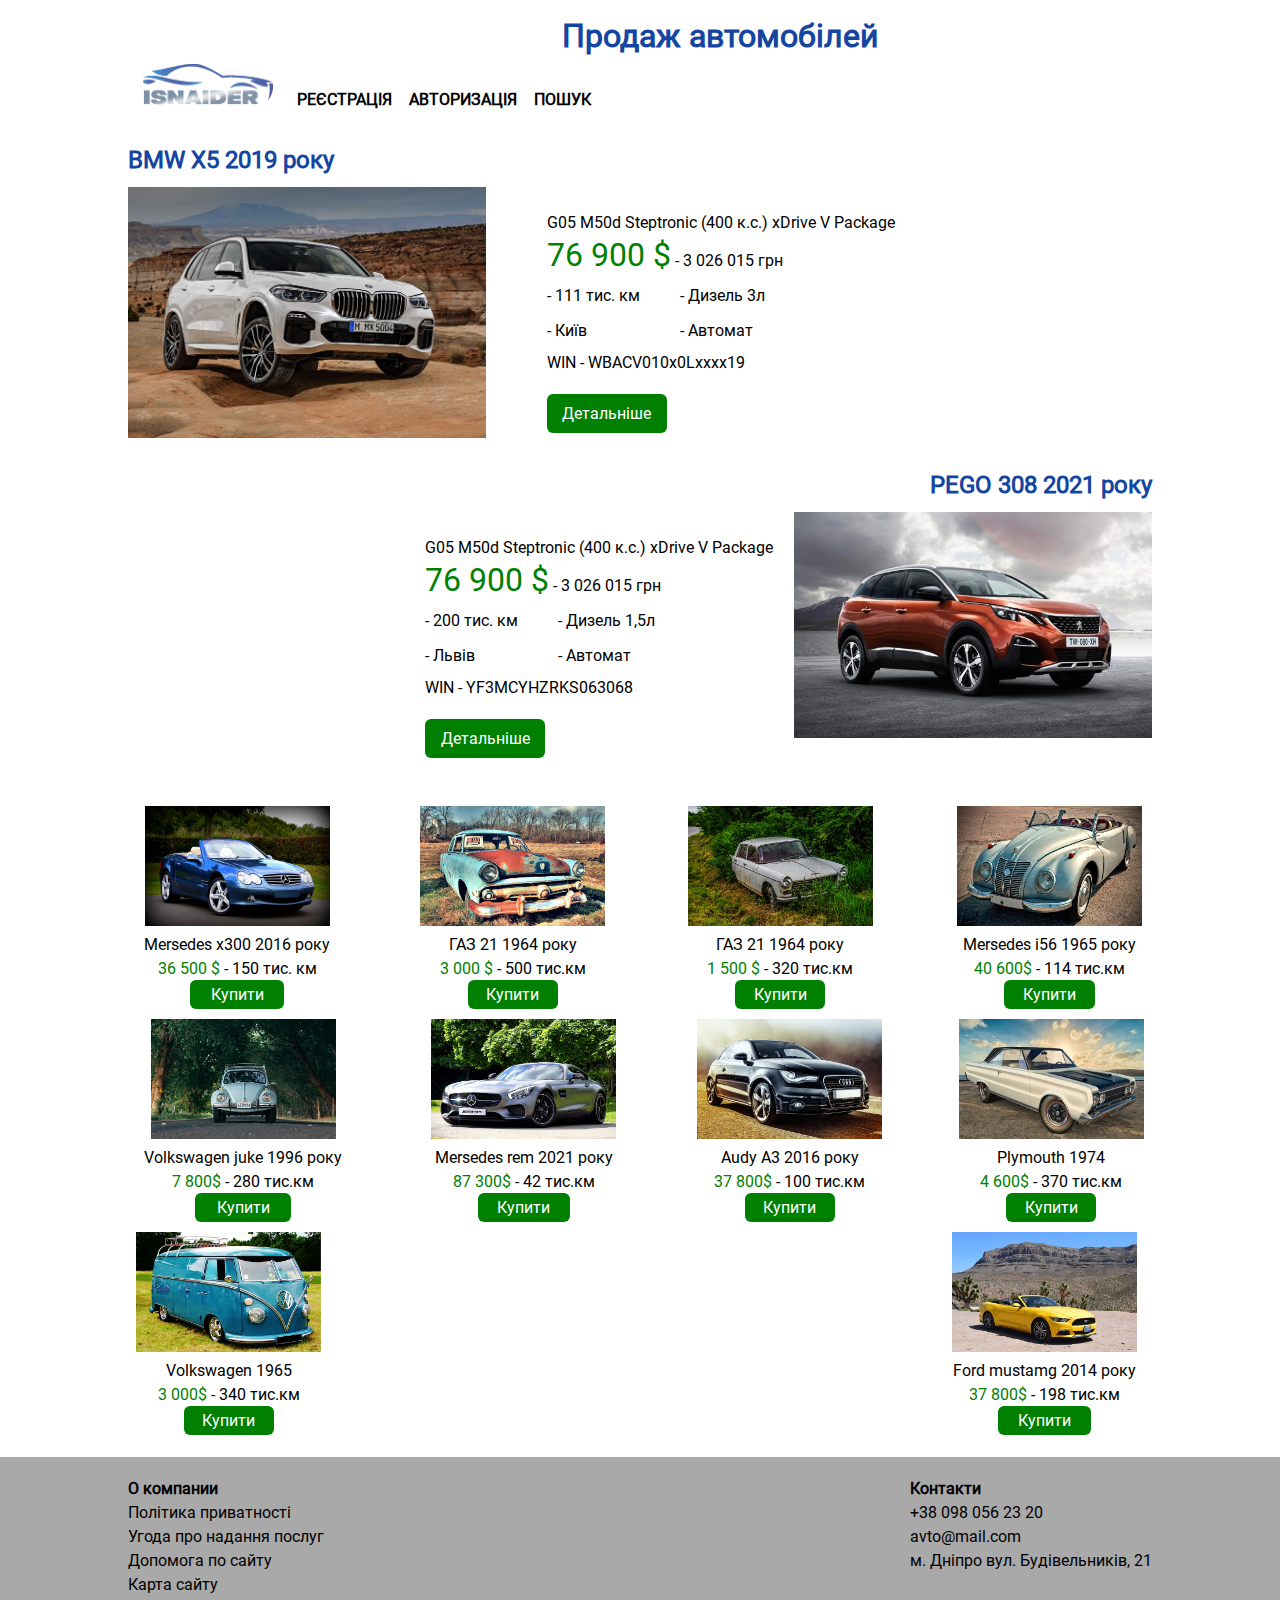
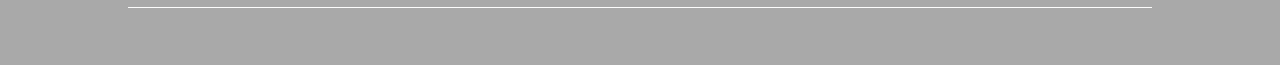
<file: index.html>
<!DOCTYPE html>
<html lang="en">
<head>
    <meta charset="UTF-8">
    <meta name="viewport" content="width=device-width, initial-scale=1.0">
    <title>Home</title>
    <link rel="stylesheet" href="css/reset.css">
    <link rel="stylesheet" href="https://cdnjs.cloudflare.com/ajax/libs/font-awesome/6.5.1/css/all.min.css" integrity="sha512-DTOQO9RWCH3ppGqcWaEA1BIZOC6xxalwEsw9c2QQeAIftl+Vegovlnee1c9QX4TctnWMn13TZye+giMm8e2LwA==" crossorigin="anonymous" referrerpolicy="no-referrer" />
    <link rel="stylesheet" href="css/style.css">
</head>
<body>
    <div class="wrapper--home">
        <header class="header">
            <div class="logo-wrap"><a href="index.html"><img src="images/logo.png" alt="logotype"></a></div>
            <div class="menu-wrap">
                <h1 class="menu-wrap__heading--home">Продаж автомобілей</h1>
                <ul class="menu">
                    <li class="menu__item"><a href="pages/sign_up.html" class="menu__link--home">Реєстрація</a></li>
                    <li class="menu__item"><a href="pages/sign_in.html" class="menu__link--home">Авторизація</a></li>
                    <li class="menu__item"><a href="pages/search.html" class="menu__link--home">Пошук</a></li>
                </ul>
            </div>
        </header>
        <main class="main--home">
            <section class="info">
                <article class="info__item">
                    <h2 class="info__heading">BMW X5 2019 року</h2>
                    <div class="info__text">
                        <div class="info__picture">
                            <img src="images/BMW.jpg" alt="silver car bmw">
                        </div>
                        <div class="info__detail">
                            <p>
                                G05 M50d Steptronic (400 к.с.) xDrive V Package
                            </p>
                            <p>
                                <span class="info__detail--special" >76 900 $</span> - 3 026 015 грн
                            </p>
                            <div class="info__car">
                                <div>
                                    <p>
                                        <i class="fa-brands fa-cloudscale"> </i> - 111 тис. км
                                    </p>
                                    <p>
                                        <i class="fa-solid fa-location-dot"> </i> - Київ
                                    </p>
                                </div>
                                <div>
                                    <p>
                                        <i class="fa-solid fa-gas-pump"> </i> - Дизель 3л
                                    </p>
                                    <p>
                                        <i class="fa-solid fa-a"> </i> - Автомат
                                    </p>
                                </div>
                            </div>
                            <p>
                                WIN - WBACV010x0Lxxxx19
                            </p>
                            <p>
                                <input type="button" name="details" value="Детальніше" class="more_details">
                            </p>
                        </div>
                    </div>
                </article>
                <article class="info__item">
                    <h2 class="info__heading--spesial">PEGO 308 2021 року</h2>
                    <div class="info__text--spesial">
                        <div class="info__detail">
                            <p>
                                G05 M50d Steptronic (400 к.с.) xDrive V Package
                            </p>
                            <p>
                                <span class="info__detail--special" >76 900 $</span> - 3 026 015 грн
                            </p>
                            <div class="info__car">
                                <div>
                                    <p>
                                        <i class="fa-brands fa-cloudscale"> </i> - 200 тис. км
                                    </p>
                                    <p>
                                        <i class="fa-solid fa-location-dot"> </i> - Львів
                                    </p>
                                </div>
                                <div>
                                    <p>
                                        <i class="fa-solid fa-gas-pump"> </i> - Дизель 1,5л
                                    </p>
                                    <p>
                                        <i class="fa-solid fa-a"> </i> - Автомат
                                    </p>
                                </div>
                            </div>
                            <p>
                                WIN - YF3MCYHZRKS063068
                            </p>
                            <p>
                                <input type="button" name="details" value="Детальніше" class="more_details">
                            </p>
                        </div>
                        <div class="info__picture">
                            <img src="images/pego.jpg" alt="silver car bmw">
                        </div>
                    </div>
                </article>
            </section>
            <div class="products-wrap">
                <div class="products-wrap__item">
                    <img src="images/car01.jpg" alt=" blue car mersedes" class="products-wrap__picture">
                    <h3 class="products-wrap__item">Mersedes x300 2016 року</h3>
                    <p class="description">
                        <span class="description--special" >36 500 $</span> - 150 тис. км
                    </p>
                    <a href="#" class="products-wrap__btn">Купити</a>
                </div>
                <div class="products-wrap__item">
                    <img src="images/car02.jpg" alt=" old car volga" class="products-wrap__picture">
                    <h3 class="products-wrap__item">ГАЗ 21 1964 року</h3>
                    <p class="description">
                        <span class="description--special" >3 000 $</span> - 500 тис.км
                    </p>
                    <a href="#" class="products-wrap__btn">Купити</a>
                </div>
                <div class="products-wrap__item">
                    <img src="images/car03.jpg" alt="old car volga" class="products-wrap__picture">
                    <h3 class="products-wrap__item">ГАЗ 21 1964 року</h3>
                    <p class="description">
                        <span class="description--special" >1 500 $</span> - 320 тис.км
                    </p>
                    <a href="#" class="products-wrap__btn">Купити</a>
                </div>
                <div class="products-wrap__item">
                    <img src="images/car04.jpg" alt="silver old car" class="products-wrap__picture">
                    <h3 class="products-wrap__item">Mersedes i56 1965 року</h3>
                    <p class="description">
                        <span class="description--special" >40 600$</span> - 114 тис.км
                    </p>
                    <a href="#" class="products-wrap__btn">Купити</a>
                </div>
                <div class="products-wrap__item">
                    <img src="images/car05.jpg" alt="light blue car volkswagen" class="products-wrap__picture">
                    <h3 class="products-wrap__item">Volkswagen juke 1996 року</h3>
                    <p class="description">
                        <span class="description--special" >7 800$</span> - 280 тис.км
                    </p>
                    <a href="#" class="products-wrap__btn">Купити</a>
                </div>
                <div class="products-wrap__item">
                    <img src="images/car06.jpg" alt=" silver car mersedes" class="products-wrap__picture">
                    <h3 class="products-wrap__item">Mersedes rem 2021 року</h3>
                    <p class="description">
                        <span class="description--special" >87 300$</span> - 42 тис.км
                    </p>
                    <a href="#" class="products-wrap__btn">Купити</a>
                </div>
                <div class="products-wrap__item">
                    <img src="images/car07.jpg" alt=" black car audy" class="products-wrap__picture">
                    <h3 class="products-wrap__item">Audy A3 2016 року</h3>
                    <p class="description">
                        <span class="description--special" >37 800$</span> - 100 тис.км
                    </p>
                    <a href="#" class="products-wrap__btn">Купити</a>
                </div>
                <div class="products-wrap__item">
                    <img src="images/car08.jpg" alt="white old car" class="products-wrap__picture">
                    <h3 class="products-wrap__item">Plymouth 1974</h3>
                    <p class="description">
                        <span class="description--special" >4 600$</span> - 370 тис.км
                    </p>
                    <a href="#" class="products-wrap__btn">Купити</a>
                </div>
                <div class="products-wrap__item">
                    <img src="images/car09.jpg" alt=" blue car volkswagen" class="products-wrap__picture">
                    <h3 class="products-wrap__item">Volkswagen 1965</h3>
                    <p class="description">
                        <span class="description--special" >3 000$</span> - 340 тис.км
                    </p>
                    <a href="#" class="products-wrap__btn">Купити</a>
                </div>
                <div class="products-wrap__item">
                    <img src="images/car10.jpg" alt="yellow car mustang" class="products-wrap__picture">
                    <h3 class="products-wrap__item">Ford mustamg 2014 року</h3>
                    <p class="description">
                        <span class="description--special" >37 800$</span> - 198 тис.км
                    </p>
                    <a href="#" class="products-wrap__btn">Купити</a>
                </div>
            </div>
        </main>
        <footer class="footer">
            <div class="footer__row">
                <div class="footer__item">
                    <h3 class="footer__heading">О компании</h3>
                    <ul class="footer__info">
                        <li><a href="#">Політика приватності</a></li>
                        <li><a href="#">Угода про надання послуг</a></li>
                        <li><a href="#">Допомога по сайту</a></li>
                        <li><a href="#">Карта сайту</a></li>
                    </ul>
                </div>
                <div class="footer__item">
                    <h3 class="footer__heading">Контакти</h3>
                    <ul class="footer__info">
                        <li> <a href="tel:0980562320">+38 098 056 23 20</a></li>
                        <li><a href="emil:frog@mail.com">avto@mail.com</a></li>
                        <li> м. Дніпро вул. Будівельників, 21</li>
                    </ul>
                </div>
            </div>
            <div class="footer__icon">
                <hr>
                <a href="#">
                    <i class="fa-brands fa-facebook"></i>
                </a>
                <a href="#">
                    <i class="fa-brands fa-instagram"></i>
                </a>
                <a href="#">
                    <i class="fa-brands fa-google-plus-g"></i>
                </a>
                <a href="#">
		    <i class="fa-brands fa-youtube"></i>
                </a>
            </div>
        </footer>
    </div>
</body>
</html>
</file>
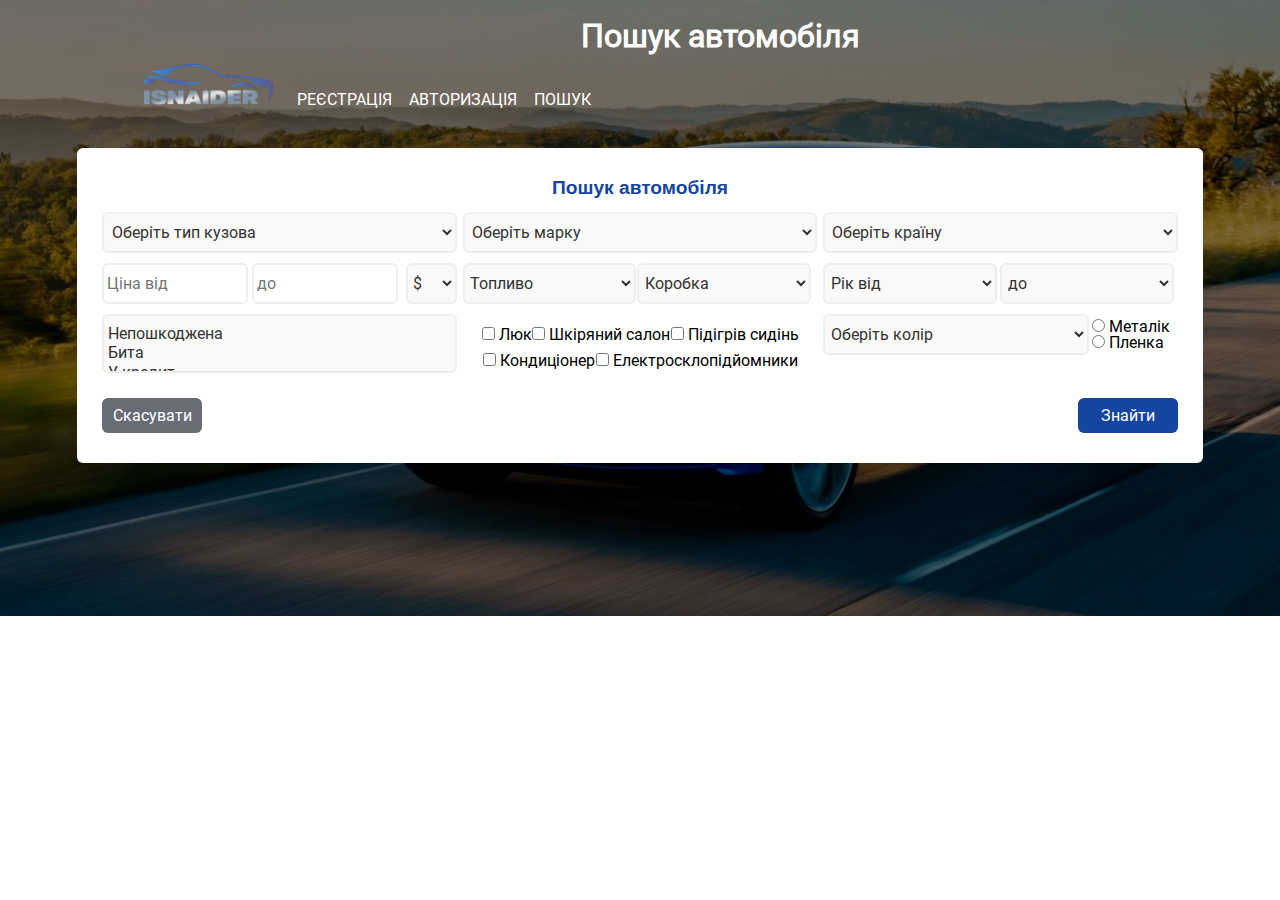
<file: pages/search.html>
<!DOCTYPE html>
<html lang="en">
<head>
    <meta charset="UTF-8">
    <meta name="viewport" content="width=device-width, initial-scale=1.0">
    <title>Search</title>
    <link rel="stylesheet" href="../css/reset.css">
    <link rel="stylesheet" href="../css/style.css">
</head>
<body>
    <div class="wrapper">
        <header class="header">
            <div class="logo-wrap"><a href="../index.html"><img src="../images/logo.png" alt="logotype"></a></div>
            <div class="menu-wrap">
                <h1 class="menu-wrap__heading">Пошук автомобіля</h1>
                <ul class="menu">
                    <li class="menu__item"><a href="sign_up.html" class="menu__link">Реєстрація</a></li>
                    <li class="menu__item"><a href="sign_in.html" class="menu__link">Авторизація</a></li>
                    <li class="menu__item"><a href="search.html" class="menu__link">Пошук</a></li>
                </ul>
            </div>
        </header>
        <main class="main-search">
            <section class="filter">
                <h2 class="filter__heading">Пошук автомобіля</h2>
                <form method="POST" action="https://fom.in.ua/echo">
                    <div class="filterform">
                        <div class="filterform__row">
                            <div class="filterform__item">
                                <select name="car_body">
                                    <option value=" ">Оберіть тип кузова</option>
                                    <option value="sedan">Седан</option>
                                    <option value="hatchback">Хечбек</option>
                                    <option value="crossover">Кросовер</option>
                                    <option value="universal">Універсал</option>
                                </select>
                            </div>
                            <div class="filterform__item">
                                <select name="brand">
                                    <option value=" ">Оберіть марку</option>
                                    <option value="audy">Audy</option>
                                    <option value="bmw">BMW</option>
                                    <option value="chevrole">Cevrolet</option>
                                    <option value="ford">Ford</option>
                                    <option value="honda">Honda</option>
                                    <option value="hynday">Hyndai</option>
                                    <option value="kia">Kia</option>
                                    <option value="lexus">Lexus</option>
                                    <option value="mazda">Mazda</option>
                                    <option value="mers">Mersedes</option>
                                </select>
                            </div>
                            <div class="filterform__item">
                                <select name="country">
                                    <option value=" ">Оберіть країну</option>
                                    <option value="DEU">Німеччина</option>
                                    <option value="JPN">Японія</option>
                                    <option value="FRA">Франція</option>
                                    <option value="USA">США</option>
                                    <option value="KOR">Корея</option>
                                    <option value="CZE">Чехія</option>
                                    <option value="UKR">Україна</option>
                                    <option value="CHN">Китай</option>
                                </select>
                            </div>
                        </div>
                        <div class="filterform__row">
                            <div class="filterform__item--spesial">
                                <div class="price">
                                    <input type="text" name="price from" placeholder="Ціна від"> 
                                    <input type="text" name="price before" placeholder="до">
                                </div>
                                <div class="currency">
                                    <select name="currency">
                                        <option value="USD">$</option>
                                        <option value="EUR">€</option>
                                        <option value="UAH">₴</option>
                                    </select>
                                </div>
                            </div>
                            <div class="filterform__item--spesial">
                                <div class="filterform__item--fuel">
                                    <select name="fuel">
                                        <option value=" ">Топливо</option>
                                        <option value="petrol">Бензин</option>
                                        <option value="disel">Дизель</option>
                                        <option value="gas">Газ</option>
                                        <option value="electric">Електро</option>
                                    </select>
                                </div>
                                <div class="filterform__item--transmission">
                                    <select name="transmission">
                                        <option value=" ">Коробка</option>
                                        <option value="automatic">Автомат</option>
                                        <option value="robot">Робот</option>
                                        <option value="variable">Вариатор</option>
                                        <option value="mechanics">Механика</option>
                                    </select>
                                </div> 
                            </div>
                            <div class="filterform__item--spesial">
                                <div class="year">
                                    <select name="year_from">
                                        <option value=" ">Рік від</option>
                                        <option value="2024">2024</option>
                                        <option value="2023">2023</option>
                                        <option value="2022">2022</option>
                                        <option value="2021">2021</option>
                                        <option value="2020">2020</option>
                                        <option value="2019">2019</option>
                                        <option value="2018">2018</option>
                                        <option value="2017">2017</option>
                                    </select>
                                </div>
                                <div class="year">
                                    <select name="year_before">
                                        <option value=" ">до</option>
                                        <option value="2024">2024</option>
                                        <option value="2023">2023</option>
                                        <option value="2022">2022</option>
                                        <option value="2021">2021</option>
                                        <option value="2020">2020</option>
                                        <option value="2019">2019</option>
                                        <option value="2018">2018</option>
                                        <option value="2017">2017</option>
                                    </select>
                                </div>
                            </div>
                        </div>
                        <div class="filterform__row">
                            <div class="filterform__item">
                                <select name="state" multiple size="2">
                                    <option value="Undamaged">Непошкоджена</option>
                                    <option value="beat">Бита</option>
                                    <option value="on_credit">У кредит</option>
                                    <option value="details">На запчпстини</option>
                                    <option value="not_customs">Нерозмитнена</option>
                                </select>
                            </div>
                            <div class="filterform__item--comfort">
                                <label> 
                                    <input type="checkbox" name="Люк" />
                                    Люк
                                </label>
                                <label>
                                    <input type="checkbox" name="Шкіряний салон" /> 
                                    Шкіряний салон
                                </label>
                                <label>
                                    <input type="checkbox" name="Підігрів сидінь" />
                                    Підігрів сидінь
                                </label>
                                <label>
                                    <input type="checkbox" name="Кондиціонер" />
                                    Кондиціонер
                                </label>
                                <label>
                                    <input type="checkbox" name="Електросклопідйомники" />
                                    Електросклопідйомники
                                </label>
                            </div>
                            <div class="filterform__item--spesial">
                                <div class="filterform-color">
                                    <select name="color">
                                        <option value=" ">Оберіть колір</option>
                                        <option value="red">Червоний</option>
                                        <option value="black">Чорний</option>
                                        <option value="whith">Білий</option>
                                        <option value="blue">Синій</option>
                                        <option value="yellow">Жовтий</option>
                                        <option value="green">Зелений</option>
                                        <option value="grey">Сірий</option>
                                    </select>
                                </div>
                                <div class="filterform-coating">
                                    <label>
                                        <input type="radio" name="coating" value="metalic" />
                                        Металік
                                    </label>
                                    <br>
                                    <label>
                                        <input type="radio" name="coating" value="skin" />
                                        Пленка
                                    </label>
                                </div>
                            </div>
                        </div>
                        <div class="filterform__row">
                            <p>
                                <input type="reset" class="find-reset" name="reset" value="Скаcувати">
                            </p>
                            <p>
                                <input type="submit" class="find-submit" name="submit" value="Знайти">
                            </p>
                        </div>
                    </div>
                </form>
        </section>
    </main>
</div>
</body>
</html>
</file>
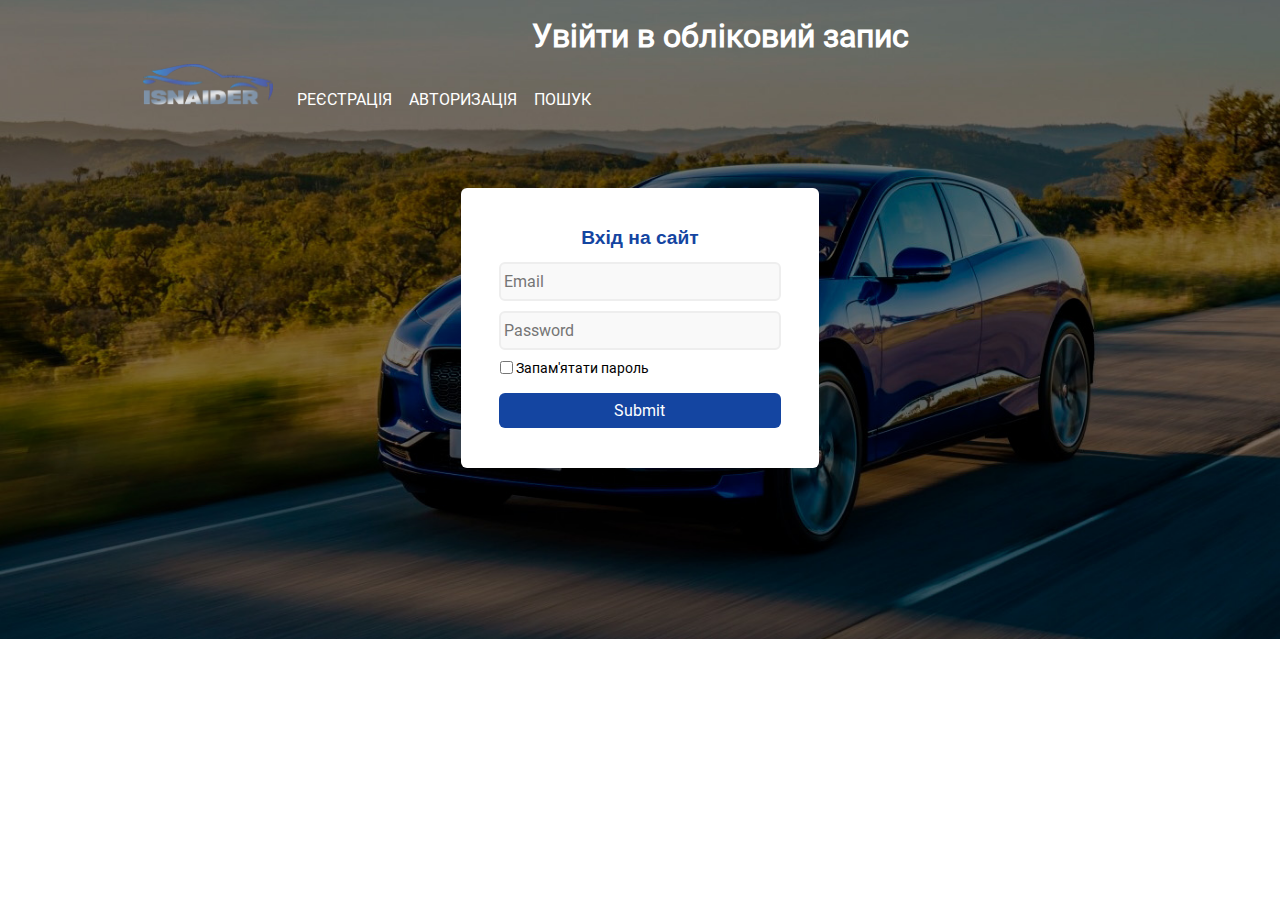
<file: pages/sign_in.html>
<!DOCTYPE html>
<html lang="en">
<head>
    <meta charset="UTF-8">
    <meta name="viewport" content="width=device-width, initial-scale=1.0">
    <title>Sign In</title>
    <link rel="stylesheet" href="../css/reset.css">
    <link rel="stylesheet" href="../css/style.css">
</head>
<body>
    <div class="wrapper">
        <header class="header">
            <div class="logo-wrap"><a href="../index.html"><img src="../images/logo.png" alt="logotype"></a></div>
            <div class="menu-wrap">
                <h1 class="menu-wrap__heading">Увійти в обліковий запис</h1>
                <ul class="menu">
                    <li class="menu__item"><a href="sign_up.html" class="menu__link">Реєстрація</a></li>
                    <li class="menu__item"><a href="sign_in.html" class="menu__link">Авторизація</a></li>
                    <li class="menu__item"><a href="search.html" class="menu__link">Пошук</a></li>
                </ul>
            </div>
        </header>
        <main class="main">
            <section class="form">
                    <h2 class="form__heading">Вхід на сайт</h2>
                    <form method="POST" action="https://fom.in.ua/echo">
                        <p>
                            <input type="email" class="form-control" name="email" placeholder="Email" required="required" />
                        </p>
                        <p>
                            <input type="password" class="form-control" name="password" placeholder="Password" pattern="[0-9a-zA-Z]{8}" title="Должен содержать по меньшей мере одну цифру, одну большую и одну маленькую буквы латинского алфавита и быть в длину не менее 8 символов" required="required" />
                        </p>
                        <label class="form-control-chexbox"> 
                            <input type="checkbox" name="save" /> Запам'ятати пароль
                        </label>
                        <p>
                            <input type="submit" class="form-submit" name="submit" />
                        </p>
                    </form>
            </section>
        </main>
    </div>
</body>
</html>
</file>
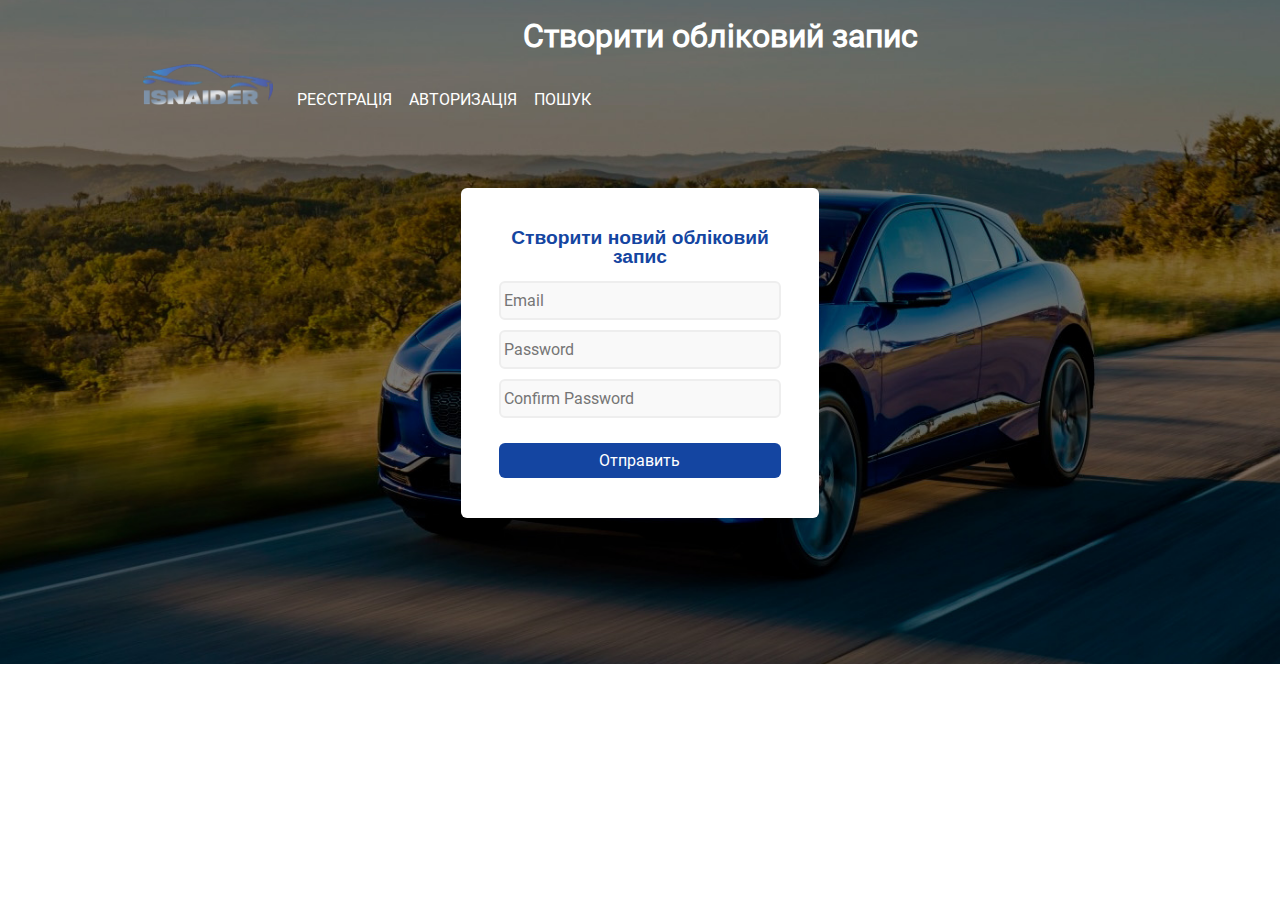
<file: pages/sign_up.html>
<!DOCTYPE html>
<html lang="en">
<head>
    <meta charset="UTF-8">
    <meta name="viewport" content="width=device-width, initial-scale=1.0">
    <title>Sign Up</title>
    <link rel="stylesheet" href="../css/reset.css">
    <link rel="stylesheet" href="../css/style.css">
</head>
<body>
    <div class="wrapper">
        <header class="header">
            <div class="logo-wrap"><a href="../index.html"><img src="../images/logo.png" alt="logotype"></a></div>
            <div class="menu-wrap">
                <h1 class="menu-wrap__heading">Створити обліковий запис</h1>
                <ul class="menu">
                    <li class="menu__item"><a href="sign_up.html" class="menu__link">Реєстрація</a></li>
                    <li class="menu__item"><a href="sign_in.html" class="menu__link">Авторизація</a></li>
                    <li class="menu__item"><a href="search.html" class="menu__link">Пошук</a></li>
                </ul>
            </div>
        </header>
        <main class="main">
            <section class="form">
                <h2 class="form__heading">Створити новий обліковий запис</h2>
                <form method="POST" action="https://fom.in.ua/echo">
                    <p>
                        <input type="email" class="form-control" name="email" placeholder="Email" required="required" />
                    </p>
                    <p>
                        <input type="password" class="form-control" name="password" placeholder="Password" pattern="[0-9a-zA-Z]{8}" title="Должен содержать по меньшей мере одну цифру, одну большую и одну маленькую буквы латинского алфавита и быть в длину не менее 8 символов" required="required" />
                    </p>
                    <p>
                        <input type="password" class="form-control" name="password-confi" placeholder="Confirm Password" required="required" />
                    </p>
                    <p>
                        <input type="submit" class="form-submit" name="submit" value="Отправить" />
                    </p>
                </form>
            </section>
        </main>
    </div>
</body>
</html>
</file>
<file: css/style.css>
@font-face {
    font-family: "Roboto Regular";
    src: url(../fonts/Roboto-Regular.ttf);
}

/* 1 */
body {
    font-family: "Roboto Regular";
    background: url(../images/background.jpg) center no-repeat;
    background-size: cover
}

/* 1 */
input {
    font-family: "Roboto Regular";
    font-weight: 400;
    font-size: 1rem;
} 

select {
    font-family: "Roboto Regular";
    font-weight: 400;
    font-size: 1rem;
    width: 100%;
    padding: 8px 1%;
    margin-bottom: 10px;
    border: solid 2px #eeeeee;
    background: rgba(0, 0, 0, .025);
    border-radius: 6px;
    color: #333;
}

/* 10 */
.wrapper--home {
    background: rgb(255, 255, 255);
}
/* -----------------header ----------------------------*/
/* 10 */
.header {
    display: flex;
    margin: 0 auto;
    padding: 20px 10%;
}

/* 10 */
.logo-wrap {
    display: flex;
    align-items: flex-end;
    width: 18%;
    padding: 0 1.5%;
}

/* 11 */
.logo-wrap img {
    width: 100%;
}

/* 10 */
.main {
    margin: 0 auto;
    padding: 0 10%;
}

/* 10 */
.menu-wrap{
    width: 100%;
}

/* 10 */
.menu-wrap__heading--home {
    text-align: center;
    margin-bottom: 40px;
    font-size: 2rem;
    font-weight: 600;
    color: #1445a1;
}

/* 10 */
.menu-wrap__heading {
    text-align: center;
    margin-bottom: 40px;
    font-size: 2rem;
    font-weight: 600;
    color: #ffffff;
}

/* 11 */
.menu-wrap ul {
    display: flex;
    align-items: center;
}

/* 10 */
.menu__item {
    padding: 0 1%;
    text-decoration: none;
}

/* 10 */
.menu__link--home {
    font-weight: 600;
    color: #030303;
    text-decoration: none;
    text-transform: uppercase;
}

/* 10 */
.menu__link {
    font-weight: 500;
    color: #ffffff;
    text-decoration: none;
    text-transform: uppercase;
}

/* 20 */
.menu__link:hover {
    font-weight: 600;
    color: #1445a1;
    text-decoration: underline;
}
/* ---------------------------------------------------------*/

/* -----------------main home ----------------------------*/
/* 10 */
.main--home {
    margin: 0 auto;
    padding: 0 10%;
}

/* 10 */
.main {
    width: 28%;
    margin: 60px auto;
    background-color: #fff;
    padding: 40px 3%;
    border-radius: 6px;
}

/* 10 */
.main-search {
    width: 88%;
    margin: 20px auto;
    background-color: #ffffff;
    padding: 30px 2%;
    border-radius: 6px;
}

/* 10 */
.info__item {
    margin: 20px 0;
}

/* 10 */
.info__heading {
    font-size: 1.5rem;
    font-weight: 700;
    margin-bottom: 15px;
    color: #1445a1;
}

.info__heading--spesial {
    text-align: right;
    font-size: 1.5rem;
    font-weight: 700;
    margin-bottom: 15px;
    color: #1445a1;
}

/* 10 */
.info__text {
    display: flex;
    text-align: justify;
    line-height: 2rem;
}

.info__text--spesial {
    display: flex;
    justify-content: flex-end;
    text-align: justify;
    line-height: 2rem;
}

.info__picture {
    width: 35%;
}
/* 11 */
.info__picture img {
    width: 100%

}

/* 10 */
.products-wrap {
    display: flex;
    flex-wrap: wrap;
    justify-content: space-between;
    margin: 20px 0;
}

/* 10 */
.products-wrap__item {
    padding: 8px;
    text-align: center;
}

/* 11 */
.products-wrap__item img {
    width: 185px;
    height: 120px;
}

/* 10 */
.info__detail{
    padding: 20px 2%;
    text-indent: 40px;
}

/* 10 */
.info__car {
    display: flex;
}

/* 10 */
.info__detail--special {
    color: green;
    font-size: 2rem;
}

/* 10 */
.more_details {
    padding: 10px 4%;
    margin-top: 15px;
    background: green;
    border-radius: 6px;
    color: #ffffff;
    text-align: center;
    font-weight: 500;
}

/* 10 */
.products-wrap__btn {
    padding: 5px 10%;
    background: green;
    border-radius: 6px;
    color: #ffffff;
    text-align: center;
    font-weight: 500;
    text-decoration: none;
}

/* 10 */
.description {
    margin-bottom: 10px;
}

/* 10 */
.description--special {
    color: green;
    font-size: 1rem;
}

/* 10 */
.fa-brands {
    color: black;
    font-size: 1.5rem;
}

/* -----------------------------------------------------*/
/* -----------------footer ----------------------------*/
/* 10 */
.footer {
    background: darkgray;
    line-height: 1.5rem;
    margin: 0 auto;
    padding: 20px 10%;
}

/* 10 */
.footer__row {
    display: flex;
    justify-content: space-between;
}

/* 10 */
.footer__item {
    color: #000000;
}

/* 10 */
.footer__heading {
    font-weight: 600;
}

/* 10 */
.footer__item a {    
    text-decoration: none;
    color: #000000;
}

/* 1 */
hr {
    border: none;
    background-color: #fdfdfd;
    height: 1px;
    margin: 10px 0;
}

/* 10 */
.footer__icon {
    text-align: center;
}

/* 11 */
.footer__icon a {
    padding: 0 0.2%;
}
/* -----------------------------------------------------*/
/* -----------------sign_in_up ----------------------------*/
/* 10 */
.form__heading,
.filter__heading {
    color: #1445a1;
    text-align: center;
    font-size: 1.2rem;
    font-family: "Roboto", sans-serif;
    font-weight: 600;
    margin-bottom: 15px;
}

/* 10 */
.form-control {
    width: 100%;
    padding: 8px 1%;
    margin-bottom: 10px;
    border: solid 2px #eeeeee;
    background: rgba(0, 0, 0, .025);
    border-radius: 6px;
    color: #333;
}

/* 10 */
.form-control-chexbox {
    font-size: 0.9rem;
}

/* 11 */
.form-control-chexbox input {
    vertical-align: middle;
    margin-bottom: 4px;
    margin-left: 0.2%;
}

/* 10 */
.form-submit {
    width: 100%;
    padding: 8px 1%;
    margin-top: 15px;
    background: #1445a1;
    border-radius: 6px;
    color: #ffffff;
    text-align: center;
    font-weight: 500;
}
/* -------------------------------------------------*/
/* -----------------search ----------------------------*/
/* 10 */
.filterform {
    display: flex;
    flex-direction: column;
    width: 100%;
}

/* 10 */
.filterform__row {
    display: flex;
    flex-direction: row;
    justify-content: space-between;
}

/* 10 */
.filterform__item {
    width: 33%;
}

/* 10 */
.filterform__item--spesial {
    display: flex;
    width: 33%;
}

/* 11 */
.price input {
    width: 48%;
    padding: 9px 1%;
    margin-bottom: 10px;
    border: solid 2px #eeeeee;
    border-radius: 6px;
    color: #000000;
}

/* 10 */
.currency {
    width: 70px;
}

/* 10 */
.filterform__item--fuel {
    width: 49%;
    margin-right: 0.2%;
}

/* 10 */
.filterform__item--transmission,
.year {
    width: 49%;
}

/* 20 */
.year:first-child {
    margin-right: 1%;
}

/* 10 */
.filterform__item--comfort {
    width: 33%;
    padding: 8px;
    display: flex;
    flex-wrap: wrap;
    align-items: center;
    justify-content: center;
}

/* 10 */
.filterform__item--comfort label {
    margin-left: 0.2%;
}

/* 10 */
.filterform-color {
    width: 75%;
    margin-right: 1%;
}

/* 10 */
.find-reset {
    width: 100px;
    padding: 8px 1%;
    margin-top: 15px;
    background: #676c75;
    border-radius: 6px;
    color: #ffffff;
    text-align: center;
    font-weight: 500;
}

/* 10 */
.find-submit {
    width: 100px;
    padding: 8px 1%;
    margin-top: 15px;
    background: #1445a1;
    border-radius: 6px;
    color: #ffffff;
    text-align: center;
    font-weight: 500;
}

/* 10 */
.filterform-coating {
    padding-top: 5px;
}

/* 10 */
.fa-solid,
.fa-cloudscale {
    color: green;
    font-size: 1.5rem;
}
</file>
